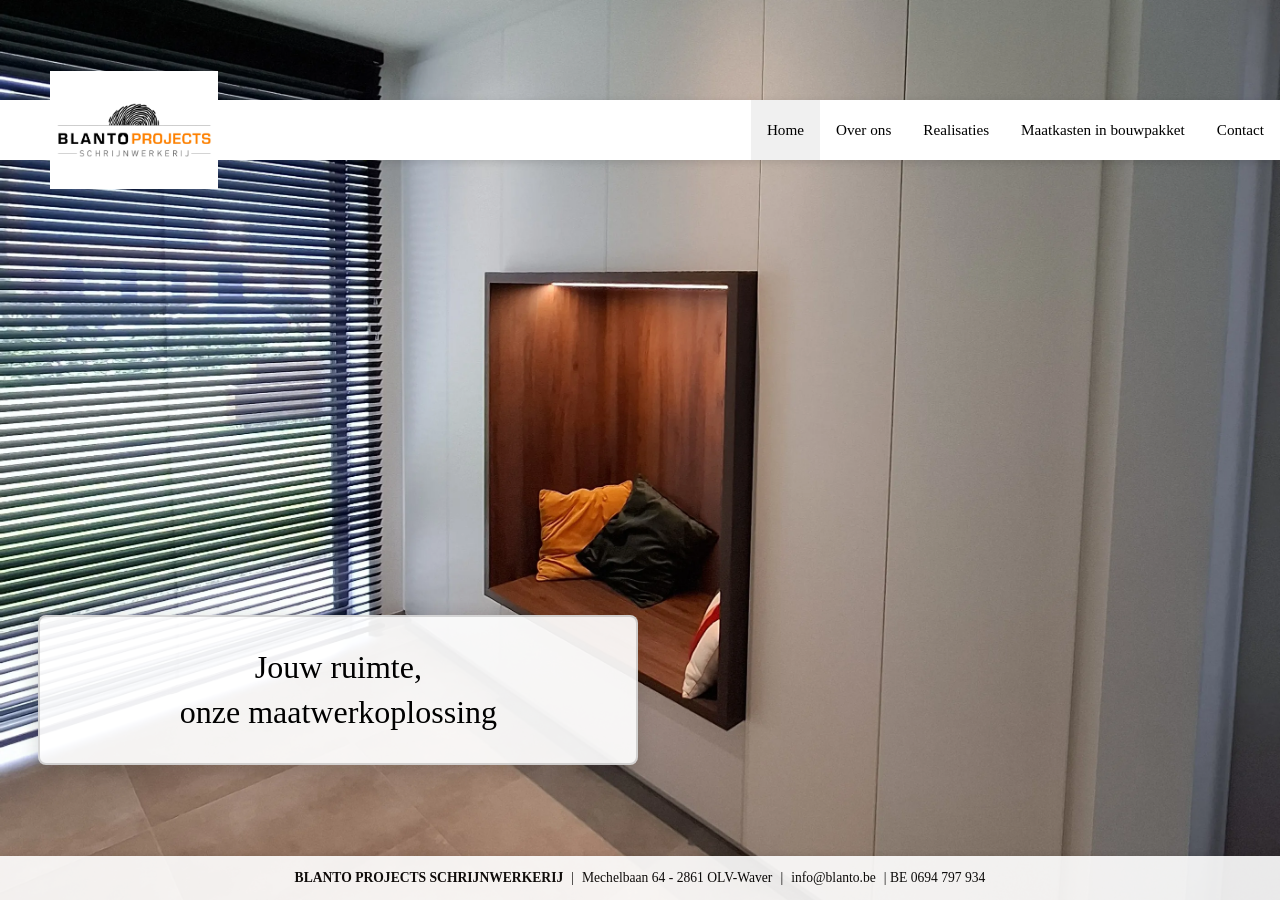
<file: index.html>
<!DOCTYPE html>
<html lang="en">
<head>
    <meta charset="UTF-8">
    <meta name="viewport" content="width=device-width, initial-scale=1.0">
    <title>BLANTO</title>
    <link rel="stylesheet" href="style.css">
    <link rel="shortcut icon" href="images/logo.webp" type="image/x-icon">
</head>
<body>
    <main>
        <nav id="navbar">
            <img src="images/logo.webp" alt="Logo">
            <div class="navButtons">
                <div class="navBtn"><a href="index.html" class="active">Home</a></div>
                <div class="navBtn"><a href="pages/about.html">Over ons</a></div>
                <div class="navBtn dropdown">
                    <a href="#">Realisaties</a>
                    <div class="dropdownContent">
                        <a href="pages/realisaties/maatkasten.html">Maatkasten</a>
                        <a href="pages/realisaties/bureau.html">Bureau</a>
                        <a href="pages/realisaties/woonkamer.html">Woonkamer</a>
                        <a href="pages/realisaties/badkamer.html">Badkamer</a>
                        <a href="pages/realisaties/keuken.html">Keuken</a>
                        <a href="pages/realisaties/trappen.html">Trappen</a>
                        <a href="pages/realisaties/steellook-deuren.html">Steellook deuren</a>
                        <a href="pages/realisaties/andere.html">Andere</a>
                    </div>
                </div>
                <div class="navBtn"><a href="pages/maatkasten.html">Maatkasten in bouwpakket</a></div>
                <div class="navBtn"><a href="pages/contact.html">Contact</a></div>
            </div>
            <button id="mobileMenuBtn" aria-label="Menu openen">
                <span></span><span></span><span></span>
            </button>
        </nav>

        <div id="mobileMenu">
            <a href="index.html" class="active">Home</a>
            <a href="pages/about.html">Over ons</a>
            <div class="mobileSection">Realisaties</div>
            <a href="pages/realisaties/maatkasten.html">Maatkasten</a>
            <a href="pages/realisaties/bureau.html">Bureau</a>
            <a href="pages/realisaties/woonkamer.html">Woonkamer</a>
            <a href="pages/realisaties/badkamer.html">Badkamer</a>
            <a href="pages/realisaties/keuken.html">Keuken</a>
            <a href="pages/realisaties/trappen.html">Trappen</a>
            <a href="pages/realisaties/steellook-deuren.html">Steellook deuren</a>
            <a href="pages/realisaties/andere.html">Andere</a>
            <a href="pages/maatkasten.html">Maatkasten in bouwpakket</a>
            <a href="pages/contact.html">Contact</a>
        </div>

        <section class="container">
            <div class="slogan">Jouw ruimte, <br> onze maatwerkoplossing</div>
        </section>

        <footer id="footer"></footer>
    </main>
    <script src="script.js"></script>
</body>
</html>
</file>
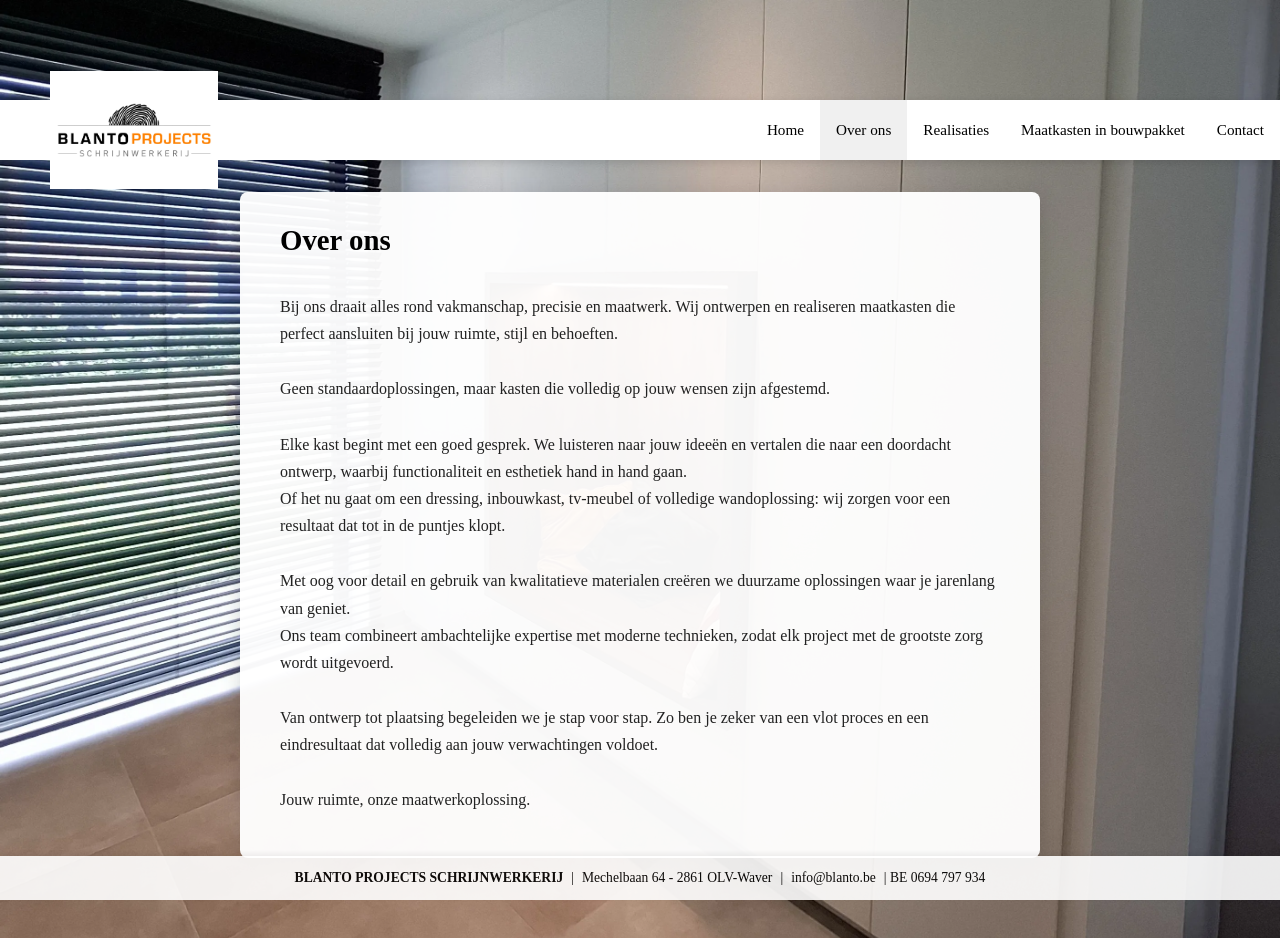
<file: pages/about.html>
<!DOCTYPE html>
<html lang="en">
<head>
    <meta charset="UTF-8">
    <meta name="viewport" content="width=device-width, initial-scale=1.0">
    <title>Over ons - BLANTO</title>
    <link rel="stylesheet" href="../style.css">
    <link rel="shortcut icon" href="../images/logo.webp" type="image/x-icon">
</head>
<body>
    <main>
        <nav id="navbar">
            <img src="../images/logo.webp" alt="Logo">
            <div class="navButtons">
                <div class="navBtn"><a href="../index.html">Home</a></div>
                <div class="navBtn"><a href="about.html" class="active">Over ons</a></div>
                <div class="navBtn dropdown">
                    <a href="#">Realisaties</a>
                    <div class="dropdownContent">
                        <a href="realisaties/maatkasten.html">Maatkasten</a>
                        <a href="realisaties/bureau.html">Bureau</a>
                        <a href="realisaties/woonkamer.html">Woonkamer</a>
                        <a href="realisaties/badkamer.html">Badkamer</a>
                        <a href="realisaties/keuken.html">Keuken</a>
                        <a href="realisaties/trappen.html">Trappen</a>
                        <a href="realisaties/steellook-deuren.html">Steellook deuren</a>
                        <a href="realisaties/andere.html">Andere</a>
                    </div>
                </div>
                <div class="navBtn"><a href="maatkasten.html">Maatkasten in bouwpakket</a></div>
                <div class="navBtn"><a href="contact.html">Contact</a></div>
            </div>
            <button id="mobileMenuBtn" aria-label="Menu openen">
                <span></span><span></span><span></span>
            </button>
        </nav>

        <div id="mobileMenu">
            <a href="../index.html">Home</a>
            <a href="about.html" class="active">Over ons</a>
            <div class="mobileSection">Realisaties</div>
            <a href="realisaties/maatkasten.html">Maatkasten</a>
            <a href="realisaties/bureau.html">Bureau</a>
            <a href="realisaties/woonkamer.html">Woonkamer</a>
            <a href="realisaties/badkamer.html">Badkamer</a>
            <a href="realisaties/keuken.html">Keuken</a>
            <a href="realisaties/trappen.html">Trappen</a>
            <a href="realisaties/steellook-deuren.html">Steellook deuren</a>
            <a href="realisaties/andere.html">Andere</a>
            <a href="maatkasten.html">Maatkasten in bouwpakket</a>
            <a href="contact.html">Contact</a>
        </div>

        <section class="container">
            <div class="content">
                <h1>Over ons</h1>
                <p>Bij ons draait alles rond vakmanschap, precisie en maatwerk. Wij ontwerpen en realiseren maatkasten die perfect aansluiten bij jouw ruimte, stijl en behoeften.</p>
                <p>Geen standaardoplossingen, maar kasten die volledig op jouw wensen zijn afgestemd.</p>
                <p>
                    Elke kast begint met een goed gesprek. We luisteren naar jouw ideeën en vertalen die naar een doordacht ontwerp, waarbij functionaliteit en esthetiek hand in hand gaan. <br>
                    Of het nu gaat om een dressing, inbouwkast, tv-meubel of volledige wandoplossing: wij zorgen voor een resultaat dat tot in de puntjes klopt.
                </p>
                <p>
                    Met oog voor detail en gebruik van kwalitatieve materialen creëren we duurzame oplossingen waar je jarenlang van geniet. <br>
                    Ons team combineert ambachtelijke expertise met moderne technieken, zodat elk project met de grootste zorg wordt uitgevoerd.
                </p>
                <p>Van ontwerp tot plaatsing begeleiden we je stap voor stap. Zo ben je zeker van een vlot proces en een eindresultaat dat volledig aan jouw verwachtingen voldoet.</p>
                <p>Jouw ruimte, onze maatwerkoplossing.</p>
            </div>
        </section>

        <footer id="footer"></footer>
    </main>
    <script src="../script.js"></script>
</body>
</html>
</file>
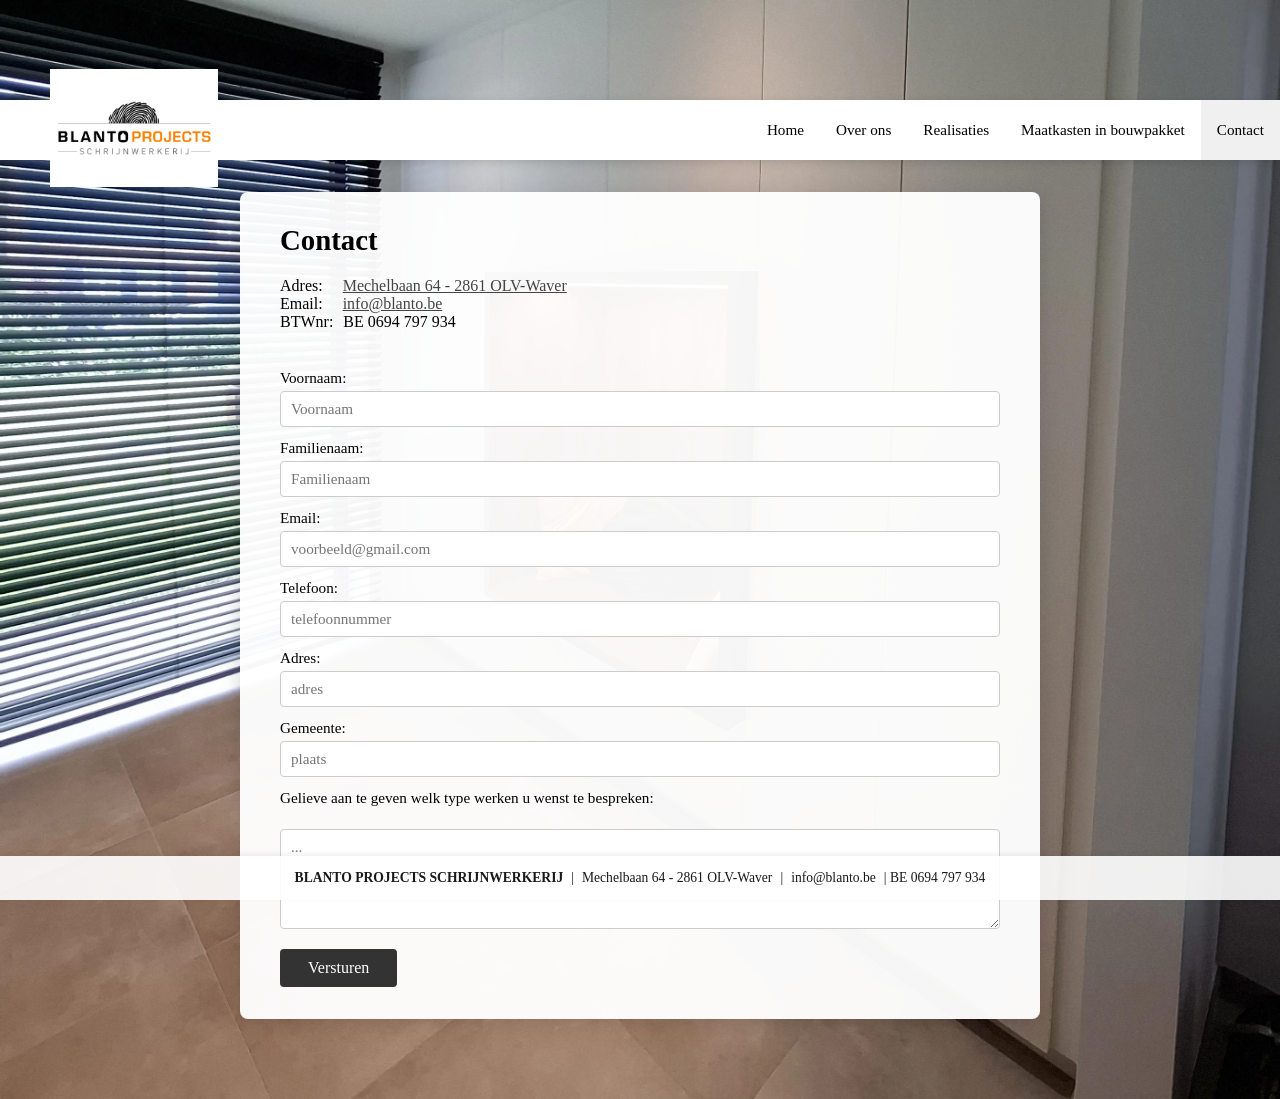
<file: pages/contact.html>
<!DOCTYPE html>
<html lang="en">
<head>
    <meta charset="UTF-8">
    <meta name="viewport" content="width=device-width, initial-scale=1.0">
    <title>Contact - BLANTO</title>
    <link rel="stylesheet" href="../style.css">
    <link rel="shortcut icon" href="../images/logo.webp" type="image/x-icon">
</head>
<body>
    <main>
        <nav id="navbar">
            <a href="../index.html"><img src="../images/logo.webp" alt="Logo"></a>
            <div class="navButtons">
                <div class="navBtn"><a href="../index.html">Home</a></div>
                <div class="navBtn"><a href="about.html">Over ons</a></div>
                <div class="navBtn dropdown">
                    <a href="#">Realisaties</a>
                    <div class="dropdownContent">
                        <a href="realisaties/maatkasten.html">Maatkasten</a>
                        <a href="realisaties/bureau.html">Bureau</a>
                        <a href="realisaties/woonkamer.html">Woonkamer</a>
                        <a href="realisaties/badkamer.html">Badkamer</a>
                        <a href="realisaties/keuken.html">Keuken</a>
                        <a href="realisaties/trappen.html">Trappen</a>
                        <a href="realisaties/steellook-deuren.html">Steellook deuren</a>
                        <a href="realisaties/andere.html">Andere</a>
                    </div>
                </div>
                <div class="navBtn"><a href="maatkasten.html">Maatkasten in bouwpakket</a></div>
                <div class="navBtn"><a href="contact.html" class="active">Contact</a></div>
            </div>
            <button id="mobileMenuBtn" aria-label="Menu openen">
                <span></span><span></span><span></span>
            </button>
        </nav>

        <div id="mobileMenu">
            <a href="../index.html">Home</a>
            <a href="about.html">Over ons</a>
            <div class="mobileSection">Realisaties</div>
            <a href="realisaties/maatkasten.html">Maatkasten</a>
            <a href="realisaties/bureau.html">Bureau</a>
            <a href="realisaties/woonkamer.html">Woonkamer</a>
            <a href="realisaties/badkamer.html">Badkamer</a>
            <a href="realisaties/keuken.html">Keuken</a>
            <a href="realisaties/trappen.html">Trappen</a>
            <a href="realisaties/steellook-deuren.html">Steellook deuren</a>
            <a href="realisaties/andere.html">Andere</a>
            <a href="maatkasten.html">Maatkasten in bouwpakket</a>
            <a href="contact.html" class="active">Contact</a>
        </div>

        <section class="container">
            <div class="content">
                <h1>Contact</h1>
                <div class="contactgegevens">
                    <div class="contactgegeven"><span>Adres:</span>      <a href="https://www.google.com/maps/place/Mechelbaan+64,+2861+Sint-Katelijne-Waver/@51.0560242,4.5611745,988m/data=!3m2!1e3!4b1!4m6!3m5!1s0x47c3e373b0f79d9f:0xc47afb7d5dd05a42!8m2!3d51.0560242!4d4.5637548!16s%2Fg%2F11crx65l1h?entry=ttu&g_ep=EgoyMDI2MDQyMi4wIKXMDSoASAFQAw%3D%3D" target="_blank" rel="noopener noreferrer">Mechelbaan 64 - 2861 OLV-Waver</a></div>
                    <div class="contactgegeven"><span>Email:</span>      <a href="mailto:info@blanto.be">info@blanto.be</a></div>
                    <div class="contactgegeven btwnr"><span>BTWnr:</span>     <span>BE 0694 797 934</span></div>
                </div>
                <br>
                <div class="contactFormulier">
                    <form action="https://formspree.io/f/xlgznapo" method="post">
                        <label for="firstname">Voornaam: </label>
                        <input type="text" name="Voornaam" id="firstname" placeholder="Voornaam" required> <br>
                        <label for="lastname">Familienaam: </label>
                        <input type="text" name="Familienaam" id="lastname" placeholder="Familienaam" required> <br>
                        <label for="email">Email: </label>
                        <input type="email" name="email" id="email" placeholder="voorbeeld@gmail.com" required> <br>
                        <label for="tel">Telefoon: </label>
                        <input type="tel" name="Telefoonnummer" id="tel" placeholder="telefoonnummer" required> <br>
                        <label for="adress">Adres: </label>
                        <input type="text" name="Adres" id="adress" placeholder="adres" required> <br>
                        <label for="place">Gemeente: </label>
                        <input type="text" name="Plaats" id="place" placeholder="plaats" required> <br>
                        <label for="message">Gelieve aan te geven welk type werken u wenst te bespreken: </label> <br>
                        <textarea name="Bericht" id="message" placeholder="..." required></textarea> <br>
                        <button type="submit">Versturen</button>
                    </form>
                </div>
            </div>
        </section>

        <footer id="footer"></footer>
    </main>
    <script src="../script.js"></script>
</body>
</html>
</file>
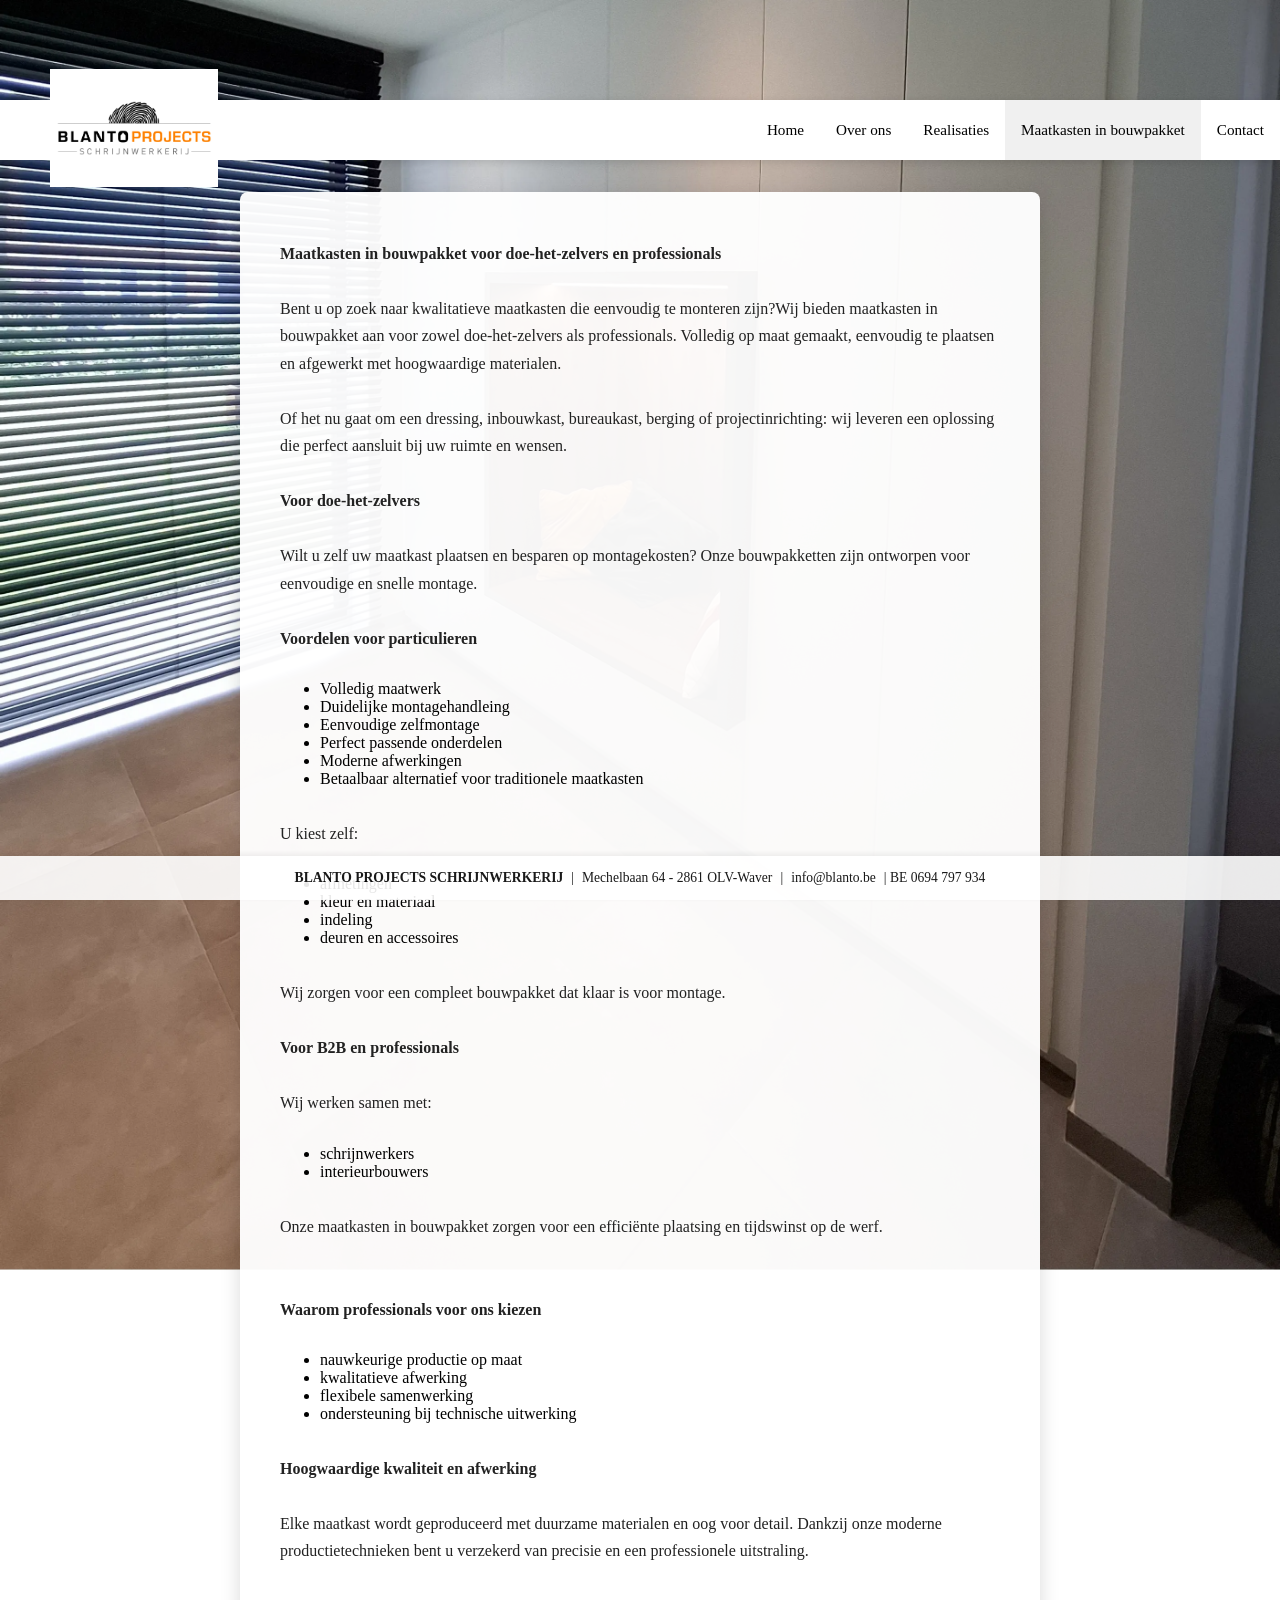
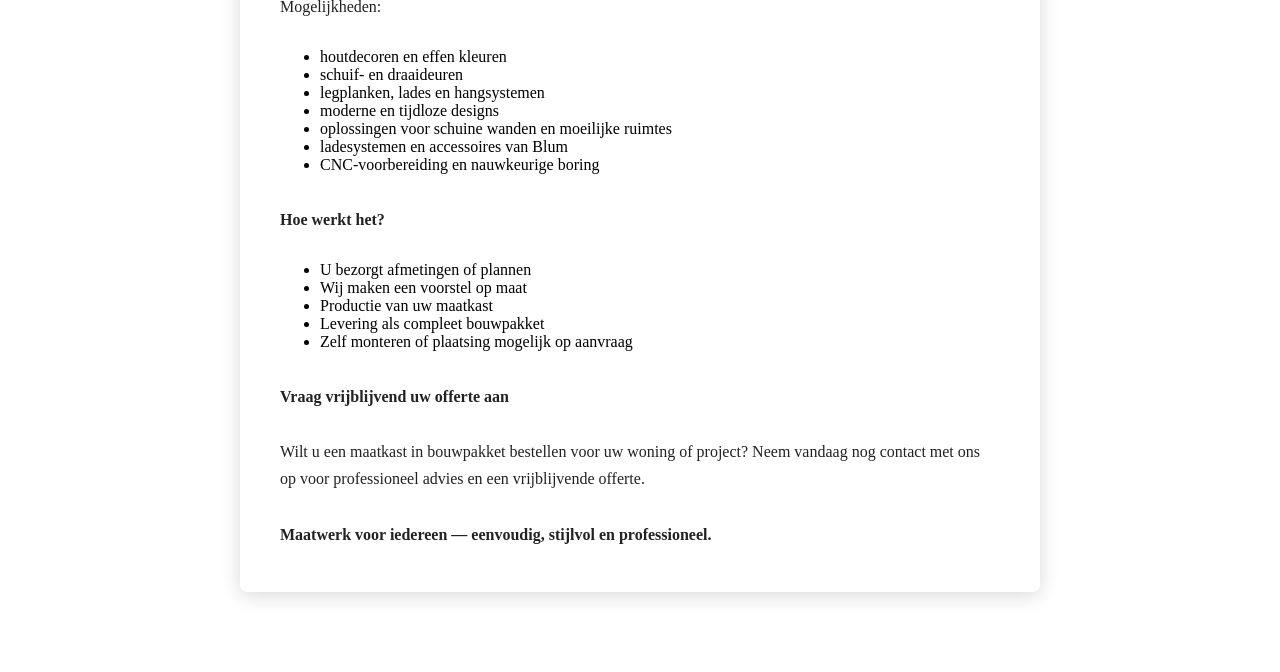
<file: pages/maatkasten.html>
<!DOCTYPE html>
<html lang="en">

<head>
    <meta charset="UTF-8">
    <meta name="viewport" content="width=device-width, initial-scale=1.0">
    <title>Maatkasten op maat - BLANTO</title>
    <link rel="stylesheet" href="../style.css">
    <link rel="shortcut icon" href="../images/logo.webp" type="image/x-icon">
</head>

<body>
    <main>
        <nav id="navbar">
            <a href="../index.html"><img src="../images/logo.webp" alt="Logo"></a>
            <div class="navButtons">
                <div class="navBtn"><a href="../index.html">Home</a></div>
                <div class="navBtn"><a href="about.html">Over ons</a></div>
                <div class="navBtn dropdown">
                    <a href="#">Realisaties</a>
                    <div class="dropdownContent">
                        <a href="realisaties/maatkasten.html">Maatkasten</a>
                        <a href="realisaties/bureau.html">Bureau</a>
                        <a href="realisaties/woonkamer.html">Woonkamer</a>
                        <a href="realisaties/badkamer.html">Badkamer</a>
                        <a href="realisaties/keuken.html">Keuken</a>
                        <a href="realisaties/trappen.html">Trappen</a>
                        <a href="realisaties/steellook-deuren.html">Steellook deuren</a>
                        <a href="realisaties/andere.html">Andere</a>
                    </div>
                </div>
                <div class="navBtn"><a href="maatkasten.html" class="active">Maatkasten in bouwpakket</a></div>
                <div class="navBtn"><a href="contact.html">Contact</a></div>
            </div>
            <button id="mobileMenuBtn" aria-label="Menu openen">
                <span></span><span></span><span></span>
            </button>
        </nav>

        <div id="mobileMenu">
            <a href="../index.html">Home</a>
            <a href="about.html">Over ons</a>
            <div class="mobileSection">Realisaties</div>
            <a href="realisaties/maatkasten.html">Maatkasten</a>
            <a href="realisaties/bureau.html">Bureau</a>
            <a href="realisaties/woonkamer.html">Woonkamer</a>
            <a href="realisaties/badkamer.html">Badkamer</a>
            <a href="realisaties/keuken.html">Keuken</a>
            <a href="realisaties/trappen.html">Trappen</a>
            <a href="realisaties/steellook-deuren.html">Steellook deuren</a>
            <a href="realisaties/andere.html">Andere</a>
            <a href="maatkasten.html">Maatkasten in bouwpakket</a>
            <a href="contact.html" class="active">Contact</a>
        </div>

        <section class="container">
            <div class="content">
                <p><b>Maatkasten in bouwpakket voor doe-het-zelvers en professionals</b></p>
                <p>Bent u op zoek naar kwalitatieve maatkasten die eenvoudig te monteren zijn?Wij bieden maatkasten in
                    bouwpakket aan
                    voor zowel doe-het-zelvers als professionals. Volledig op maat gemaakt, eenvoudig te plaatsen en
                    afgewerkt met
                    hoogwaardige materialen.</p>
                <p>Of het nu gaat om een dressing, inbouwkast, bureaukast, berging of projectinrichting: wij leveren een
                    oplossing die
                    perfect aansluit bij uw ruimte en wensen.</p>
                <p><b>Voor doe-het-zelvers</b></p>
                <p>Wilt u zelf uw maatkast plaatsen en besparen op montagekosten? Onze bouwpakketten zijn ontworpen voor
                    eenvoudige en
                    snelle montage.</p>
                <p><b>Voordelen voor particulieren</b></p>
                <ul>
                    <li>Volledig maatwerk </li>
                    <li>Duidelijke montagehandleing</li>
                    <li>Eenvoudige zelfmontage </li>
                    <li>Perfect passende onderdelen </li>
                    <li>Moderne afwerkingen </li>
                    <li>Betaalbaar alternatief voor traditionele maatkasten </li>
                </ul>
                <p>U kiest zelf:</p>
                <ul>
                    <li>afmetingen</li>
                    <li>kleur en materiaal </li>
                    <li>indeling</li>
                    <li>deuren en accessoires </li>
                </ul>
                <p>Wij zorgen voor een compleet bouwpakket dat klaar is voor montage.</p>
                <p><b>Voor B2B en professionals</b></p>
                <p>Wij werken samen met:</p>
                <ul>
                    <li>schrijnwerkers</li>
                    <li>interieurbouwers</li>
                </ul>
                <p>Onze maatkasten in bouwpakket zorgen voor een efficiënte plaatsing en tijdswinst op de werf.</p>
                <p></p>
                <p><b>Waarom professionals voor ons kiezen</b></p>
                <ul>
                    <li>nauwkeurige productie op maat </li>
                    <li>kwalitatieve afwerking </li>
                    <li>flexibele samenwerking </li>
                    <li>ondersteuning bij technische uitwerking </li>
                </ul>
                <p><b>Hoogwaardige kwaliteit en afwerking</b></p>
                <p>Elke maatkast wordt geproduceerd met duurzame materialen en oog voor detail. Dankzij onze moderne
                    productietechnieken bent u verzekerd van precisie en een professionele uitstraling.</p>
                <p>Mogelijkheden:</p>
                <ul>
                    <li>houtdecoren en effen kleuren </li>
                    <li>schuif- en draaideuren </li>
                    <li>legplanken, lades en hangsystemen </li>
                    <li>moderne en tijdloze designs </li>
                    <li>oplossingen voor schuine wanden en moeilijke ruimtes </li>
                    <li>ladesystemen en accessoires van Blum</li>
                    <li>CNC-voorbereiding en nauwkeurige boring </li>
                </ul>
                <p><b>Hoe werkt het?</b></p>
                <ul>
                    <li>U bezorgt afmetingen of plannen </li>
                    <li>Wij maken een voorstel op maat </li>
                    <li>Productie van uw maatkast </li>
                    <li>Levering als compleet bouwpakket </li>
                    <li>Zelf monteren of plaatsing mogelijk op aanvraag </li>
                </ul>
                <p><b>Vraag vrijblijvend uw offerte aan</b></p>
                <p>Wilt u een maatkast in bouwpakket bestellen voor uw woning of project? Neem vandaag nog contact met
                    ons op voor
                    professioneel advies en een vrijblijvende offerte.</p>
                <p><b>Maatwerk voor iedereen — eenvoudig, stijlvol en professioneel.</b></p>
            </div>
        </section>

        <footer id="footer"></footer>
    </main>
    <script src="../script.js"></script>
</body>

</html>
</file>
<file: style.css>
* {
    box-sizing: border-box;
}

body {
    background-image: url(images/background.webp);
    background-position: center;
    background-size: cover;
    background-repeat: no-repeat;
    background-attachment: fixed;
    margin: 0;
    font-family: Georgia, 'Times New Roman', serif;
    min-height: 100vh;
}

/* ── NAVBAR ──────────────────────────────────────────── */

#navbar {
    background-color: white;
    width: 100%;
    height: 60px;
    display: flex;
    justify-content: space-between;
    align-items: center;
    position: fixed;
    top: 100px;
    z-index: 100;
    box-shadow: 0 2px 8px rgba(0,0,0,0.12);
}

/* Push all page content below the fixed navbar (100px gap + 60px navbar) */
main {
    padding-top: 160px;
}

#navbar img {
    padding-left: 50px;
    width: 17vw;
    align-self: center;
}

.navButtons {
    display: flex;
    justify-content: center;
    align-items: center;
    height: 100%;
}

.navBtn {
    height: 60px;
    display: flex;
    justify-content: center;
    align-items: center;
    text-align: center;
    cursor: pointer;
    padding: 0;
    font-size: 0.95rem;
    white-space: nowrap;
}

.navBtn a {
    display: flex;
    align-items: center;
    justify-content: center;
    height: 100%;
    padding: 0 16px;
    text-decoration: none;
    color: inherit;
    transition: background-color 0.15s;
}

.navBtn a:hover,
.navBtn .active {
    background-color: #f0f0f0;
}

/* ── DROPDOWN ────────────────────────────────────────── */

.dropdown {
    position: relative;
    height: 60px;
    display: flex;
    align-items: center;
}

.dropdownContent {
    display: none;
    position: absolute;
    top: 100%;
    left: 0;
    background-color: white;
    min-width: 180px;
    box-shadow: 0 4px 8px rgba(0,0,0,0.15);
    z-index: 1000;
}

.dropdownContent a {
    display: block;
    padding: 10px 16px;
    text-decoration: none;
    color: black;
    font-size: 0.9rem;
    transition: background-color 0.15s;
}

.dropdownContent a:hover {
    background-color: #f0f0f0;
}

.dropdown:hover .dropdownContent {
    display: block;
}

/* ── HAMBURGER BUTTON ────────────────────────────────── */

#mobileMenuBtn {
    display: none;
    background: none;
    border: none;
    cursor: pointer;
    padding: 8px 16px;
    flex-direction: column;
    gap: 5px;
    flex-shrink: 0;
}

#mobileMenuBtn span {
    display: block;
    width: 24px;
    height: 2px;
    background-color: #333;
    border-radius: 2px;
}

/* ── MOBILE MENU ─────────────────────────────────────── */

#mobileMenu {
    display: none;
    position: fixed;
    top: 60px;
    left: 0;
    right: 0;
    background-color: white;
    z-index: 99;
    box-shadow: 0 4px 12px rgba(0,0,0,0.15);
    max-height: calc(100vh - 60px);
    overflow-y: auto;
}

#mobileMenu a {
    display: block;
    padding: 14px 24px;
    text-decoration: none;
    color: #333;
    border-bottom: 1px solid #f0f0f0;
    font-size: 1rem;
}

#mobileMenu a.active {
    background-color: #f0f0f0;
}

#mobileMenu a:hover {
    background-color: #f8f8f8;
}

#mobileMenu .mobileSection {
    padding: 12px 24px 8px;
    font-size: 0.75rem;
    font-weight: bold;
    text-transform: uppercase;
    letter-spacing: 0.08em;
    color: #999;
    border-bottom: 1px solid #f0f0f0;
}

/* home-logo hidden on desktop, shown on mobile */
.home-logo {
    display: none;
}

/* ── HOME PAGE ───────────────────────────────────────── */

.home-hero {
    min-height: calc(100vh - 160px - 44px);
    display: flex;
    flex-direction: column;
    justify-content: center;
    align-items: center;
    padding: 40px 24px 80px;
}

.slogan {
    background-color: rgba(255, 255, 255, 0.92);
    border: 2px solid rgba(0, 0, 0, 0.15);
    border-radius: 8px;
    padding: 28px 40px;
    font-size: 2rem;
    text-align: center;
    line-height: 1.4;
    box-shadow: 0 4px 20px rgba(0,0,0,0.15);
    max-width: 600px;
    width: 100%;

    position: fixed;
    bottom: 15svh;
    left: 3svw;
}

/* ── MAIN CONTENT ────────────────────────────────────── */

.container {
    padding: 32px 16px 80px;
    display: flex;
    justify-content: center;
    align-items: flex-start;
}

.content {
    background-color: rgba(255, 255, 255, 0.96);
    width: 100%;
    max-width: 800px;
    display: flex;
    flex-direction: column;
    justify-content: flex-start;
    align-items: flex-start;
    border-radius: 8px;
    padding: 32px 40px;
    box-shadow: 0 4px 20px rgba(0,0,0,0.15);
}

.content h1 {
    margin-top: 0;
    margin-bottom: 20px;
    font-size: 1.8rem;
}

.content p {
    line-height: 1.7;
    margin-bottom: 12px;
    color: #222;
    width: 100%;
}

/* ── CONTACT ─────────────────────────────────────────── */

.contactgegevens a {
    color: #444;
}

.contactgegeven {
    display: flex;
    gap: 20px;
}

.btwnr {
    gap: 10px;
}

.contactFormulier {
    width: 100%;
    margin-top: 8px;
}

.contactFormulier label {
    display: block;
    margin-top: 12px;
    margin-bottom: 4px;
    font-size: 0.95rem;
}

.contactFormulier input,
.contactFormulier textarea {
    width: 100%;
    padding: 8px 10px;
    border: 1px solid #ccc;
    border-radius: 4px;
    font-family: inherit;
    font-size: 0.95rem;
}

.contactFormulier textarea {
    min-height: 100px;
    resize: vertical;
}

.contactFormulier button {
    margin-top: 16px;
    padding: 10px 28px;
    background-color: #333;
    color: white;
    border: none;
    border-radius: 4px;
    font-family: inherit;
    font-size: 1rem;
    cursor: pointer;
    transition: background-color 0.15s;
}

.contactFormulier button:hover {
    background-color: #555;
}

/* ── GALLERY ─────────────────────────────────────────── */

.gallery-page {
    max-width: 1100px;
}

.gallery-page h2 {
    margin-top: 32px;
    margin-bottom: 12px;
    font-size: 1.2rem;
    border-bottom: 1px solid #ddd;
    padding-bottom: 6px;
    width: 100%;
}

.gallery-page h2:first-child {
    margin-top: 0;
}

.gallery-group {
    display: grid;
    grid-template-columns: repeat(3, 1fr);
    gap: 8px;
    width: 100%;
    margin-bottom: 8px;
}

.gallery-group img {
    width: 100%;
    aspect-ratio: 4/3;
    object-fit: cover;
    border-radius: 4px;
    cursor: pointer;
    transition: opacity 0.15s;
    display: block;
}

.gallery-group img:hover {
    opacity: 0.85;
}

/* ── LIGHTBOX ────────────────────────────────────────── */

#lightbox {
    display: none;
    position: fixed;
    inset: 0;
    background: rgba(0,0,0,0.88);
    z-index: 200;
    justify-content: center;
    align-items: center;
}

#lightbox.open {
    display: flex;
}

#lightbox img {
    max-width: 90vw;
    max-height: 90vh;
    object-fit: contain;
    border-radius: 4px;
    box-shadow: 0 8px 32px rgba(0,0,0,0.5);
}

#lightbox-close {
    position: fixed;
    top: 16px;
    right: 24px;
    font-size: 2rem;
    color: white;
    cursor: pointer;
    background: none;
    border: none;
    line-height: 1;
}

#lightbox-prev,
#lightbox-next {
    position: fixed;
    top: 50%;
    transform: translateY(-50%);
    font-size: 2rem;
    color: white;
    cursor: pointer;
    background: none;
    border: none;
    padding: 16px;
    user-select: none;
}

#lightbox-prev { left: 8px; }
#lightbox-next { right: 8px; }

#lightbox-rotate {
    position: fixed;
    bottom: 24px;
    left: 50%;
    transform: translateX(-50%);
    font-size: 1.5rem;
    color: white;
    cursor: pointer;
    background: rgba(255,255,255,0.15);
    border: 1px solid rgba(255,255,255,0.4);
    border-radius: 50%;
    width: 48px;
    height: 48px;
    display: flex;
    align-items: center;
    justify-content: center;
    transition: background 0.15s;
}

#lightbox-rotate:hover {
    background: rgba(255,255,255,0.3);
}

#lightbox img {
    transition: transform 0.3s ease;
}

/* ── FOOTER ──────────────────────────────────────────── */

footer {
    background-color: white;
    width: 100%;
    min-height: 44px;
    display: flex;
    justify-content: center;
    align-items: center;
    padding: 8px 16px;
    opacity: 90%;
    box-shadow: 0 -2px 6px rgba(0,0,0,0.08);
    font-size: 0.85rem;
    position: fixed;
    bottom: 0;
}

.info {
    display: flex;
    align-items: center;
    gap: 8px;
    flex-wrap: wrap;
    justify-content: center;
    text-align: center;
}

.info a {
    color: inherit;
    text-decoration: none;
}

.info a:hover {
    text-decoration: underline;
}

/* ── RESPONSIVE ──────────────────────────────────────── */

@media (max-width: 768px) {

    /* Switch to sticky flow layout on mobile */
    main {
        padding-top: 0;
    }

    #navbar {
        position: sticky;
        top: 0;
    }

    /* Navbar: small logo + hamburger only */
    #navbar img {
        padding-left: 16px;
        width: auto;
        max-height: 40px;
    }

    #navbar .navButtons {
        display: none;
    }

    #mobileMenuBtn {
        display: flex;
    }

    /* Home hero: big logo above slogan */
    .home-hero {
        min-height: calc(100vh - 60px - 60px);
        padding: 24px 16px 24px;
        gap: 24px;
    }

    .home-logo {
        display: block;
        width: min(280px, 70vw);
    }

    .slogan {
        font-size: 1.3rem;
        padding: 20px 24px;
        position: unset;
    }

    /* Content pages: tight top padding, column layout */
    .container {
        padding: 16px 12px 24px;
    }

    .content {
        padding: 20px 16px;
        border-radius: 6px;
        margin-top: 0;
    }

    .content h1 {
        font-size: 1.5rem;
    }

    /* Gallery: 2 columns on mobile */
    .gallery-group {
        grid-template-columns: repeat(2, 1fr);
    }

    /* Footer: normal flow on mobile, not sticky */
    footer {
        position: static;
        font-size: 0.78rem;
        padding: 10px 12px;
    }

    .info {
        gap: 6px;
    }
}

@media (max-width: 480px) {
    .info b {
        display: block;
        width: 100%;
        text-align: center;
    }
}
</file>
